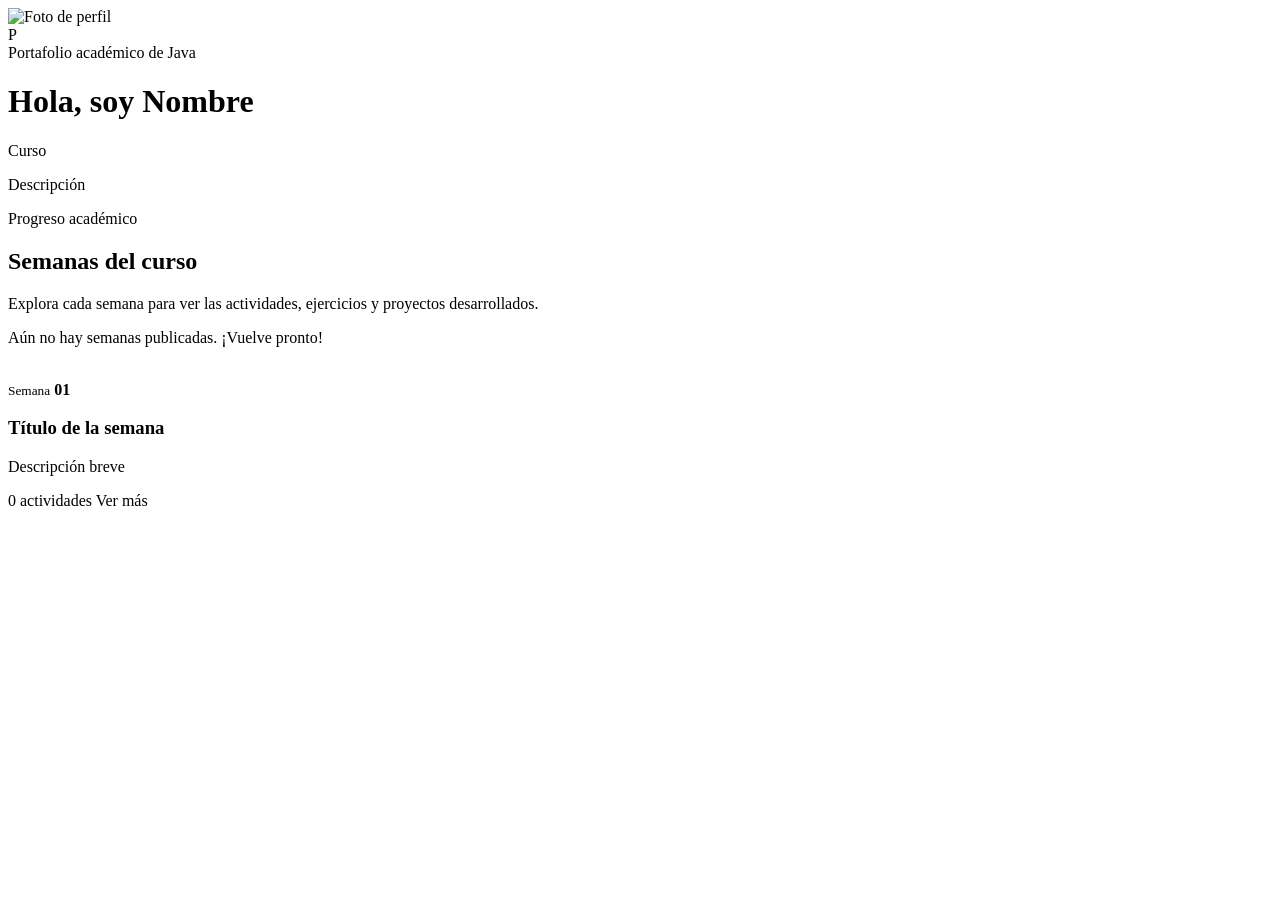
<file: src/main/resources/templates/public/index.html>
<!DOCTYPE html>
<html xmlns:th="http://www.thymeleaf.org" lang="es">
<head>
    <title th:text="(${perfil != null and perfil.nombres != null} ? ${perfil.nombres} + ' ' + (${perfil.apellidos} ?: '') : 'Mi Portafolio') + ' · Portafolio Académico de Java'">Portafolio Académico</title>
    <meta name="description" content="Portafolio académico de Java"/>
    <th:block th:replace="~{layout/public :: styles}"></th:block>
</head>
<body>

<nav th:replace="~{layout/public :: navbar}"></nav>

<!-- ===================== HERO ===================== -->
<header class="hero-publico" id="sobre-mi">
    <div class="contenedor hero-content">
        <div class="hero-avatar-wrap">
            <div class="hero-avatar-ring"></div>
            <img th:if="${perfil != null and perfil.fotoPerfil != null}" th:src="@{'/uploads/' + ${perfil.fotoPerfil}}" class="hero-avatar" alt="Foto de perfil"/>
            <div th:unless="${perfil != null and perfil.fotoPerfil != null}" class="hero-avatar">
                <span th:text="${perfil != null and perfil.nombres != null and !perfil.nombres.isEmpty() ? #strings.substring(perfil.nombres,0,1) : 'P'}">P</span>
            </div>
        </div>
        <div class="hero-text">
            <span class="eyebrow">Portafolio académico de Java</span>
            <h1>
                Hola, soy <span th:text="${perfil != null and perfil.nombres != null ? perfil.nombres : 'una futura ingeniera'}">Nombre</span>
            </h1>
            <p class="subtitulo" th:if="${perfil != null and perfil.curso != null and !perfil.curso.isEmpty()}" th:text="${perfil.curso}">Curso</p>
            <p class="institucion" th:if="${perfil != null and (perfil.carrera != null or perfil.instituto != null)}">
                <i class="fa-solid fa-graduation-cap"></i>
                <span th:text="(${perfil.carrera} ?: '') + (${perfil.instituto} != null ? ' · ' + ${perfil.instituto} : '')"></span>
            </p>
            <p class="descripcion" th:text="${perfil != null and perfil.descripcion != null ? perfil.descripcion : 'Bienvenida a mi espacio de aprendizaje, donde comparto el progreso semana a semana de mis actividades del curso de Java.'}">
                Descripción
            </p>
            <div class="social-row">
                <a th:if="${perfil != null and perfil.github != null and !perfil.github.isEmpty()}" th:href="${perfil.github}" target="_blank" class="social-icon"><i class="fa-brands fa-github"></i></a>
                <a th:if="${perfil != null and perfil.linkedin != null and !perfil.linkedin.isEmpty()}" th:href="${perfil.linkedin}" target="_blank" class="social-icon"><i class="fa-brands fa-linkedin-in"></i></a>
                <a th:if="${perfil != null and perfil.instagram != null and !perfil.instagram.isEmpty()}" th:href="${perfil.instagram}" target="_blank" class="social-icon"><i class="fa-brands fa-instagram"></i></a>
                <a th:if="${perfil != null and perfil.facebook != null and !perfil.facebook.isEmpty()}" th:href="${perfil.facebook}" target="_blank" class="social-icon"><i class="fa-brands fa-facebook-f"></i></a>
                <a th:if="${perfil != null and perfil.correo != null and !perfil.correo.isEmpty()}" th:href="'mailto:' + ${perfil.correo}" class="social-icon"><i class="fa-solid fa-envelope"></i></a>
            </div>
        </div>
    </div>
</header>

<!-- ===================== SEMANAS ===================== -->
<section class="section-publica" id="semanas">
    <div class="contenedor">
        <div class="section-header">
            <span class="eyebrow">Progreso académico</span>
            <h2>Semanas del curso</h2>
            <p>Explora cada semana para ver las actividades, ejercicios y proyectos desarrollados.</p>
        </div>

        <div th:if="${#lists.isEmpty(semanas)}" class="empty-state-publico">
            <i class="fa-solid fa-calendar-xmark"></i>
            <p>Aún no hay semanas publicadas. ¡Vuelve pronto!</p>
        </div>

        <div class="semanas-publico-grid" th:unless="${#lists.isEmpty(semanas)}">
            <a th:each="semana : ${semanas}" th:href="@{/semana/{id}(id=${semana.id})}" class="semana-publica-card">
                <div class="semana-publica-cover">
                    <img th:if="${semana.imagenPortada != null}" th:src="@{'/uploads/' + ${semana.imagenPortada}}" alt=""/>
                    <div class="numero-flotante">
                        <small>Semana</small>
                        <strong th:text="${#numbers.formatInteger(semana.numeroSemana, 2)}">01</strong>
                    </div>
                </div>
                <div class="semana-publica-body">
                    <h3 th:text="${semana.titulo}">Título de la semana</h3>
                    <p th:text="${#strings.abbreviate(semana.descripcion ?: '', 100)}">Descripción breve</p>
                    <div class="semana-publica-footer">
                        <span class="contador-actividades"><i class="fa-solid fa-list-check"></i> <span th:text="${semana.actividadesPublicadas}">0</span> actividades</span>
                        <span class="link-ver-mas">Ver más <i class="fa-solid fa-arrow-right"></i></span>
                    </div>
                </div>
            </a>
        </div>
    </div>
</section>

<footer th:replace="~{layout/public :: footer}"></footer>
<th:block th:replace="~{layout/public :: scripts}"></th:block>
</body>
</html>
</file>
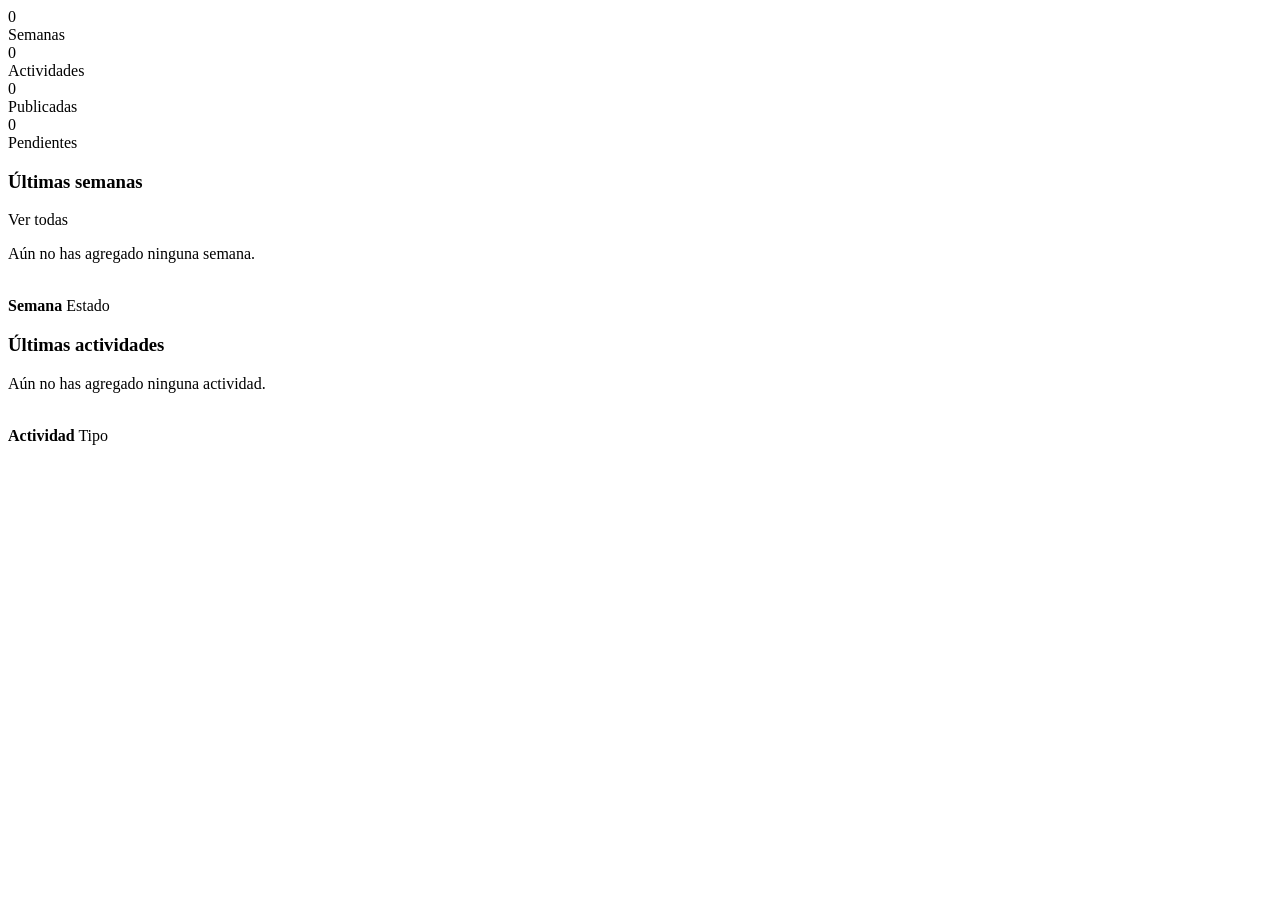
<file: src/main/resources/templates/admin/dashboard.html>
<!DOCTYPE html>
<html xmlns:th="http://www.thymeleaf.org" xmlns:sec="http://www.thymeleaf.org/extras/spring-security" lang="es">
<head>
    <title>Dashboard · Portafolio Académico</title>
    <th:block th:replace="~{layout/admin :: styles}"></th:block>
</head>
<body>
<div class="app-layout">

    <div th:replace="~{layout/admin :: sidebar(activePage='dashboard')}"></div>

    <main class="main-content">
        <div th:replace="~{layout/admin :: topbar(titulo='Panel de control', subtitulo='Resumen general de tu portafolio académico')}"></div>

        <div class="stats-grid">
            <div class="stat-card c1">
                <div class="stat-icon"><i class="fa-solid fa-calendar-week"></i></div>
                <div class="stat-value" th:text="${totalSemanas}">0</div>
                <div class="stat-label">Semanas</div>
            </div>
            <div class="stat-card c2">
                <div class="stat-icon"><i class="fa-solid fa-list-check"></i></div>
                <div class="stat-value" th:text="${totalActividades}">0</div>
                <div class="stat-label">Actividades</div>
            </div>
            <div class="stat-card c3">
                <div class="stat-icon"><i class="fa-solid fa-circle-check"></i></div>
                <div class="stat-value" th:text="${actividadesPublicadas}">0</div>
                <div class="stat-label">Publicadas</div>
            </div>
            <div class="stat-card c4">
                <div class="stat-icon"><i class="fa-solid fa-hourglass-half"></i></div>
                <div class="stat-value" th:text="${actividadesPendientes}">0</div>
                <div class="stat-label">Pendientes</div>
            </div>
        </div>

        <div class="dashboard-grid-2">
            <div class="panel">
                <div class="panel-header">
                    <h3><i class="fa-solid fa-calendar-days"></i> Últimas semanas</h3>
                    <a th:href="@{/admin/semanas}" class="btn-elegante btn-secundario">Ver todas</a>
                </div>
                <div th:if="${#lists.isEmpty(ultimasSemanas)}" class="empty-state">
                    <i class="fa-solid fa-calendar-xmark"></i>
                    <p>Aún no has agregado ninguna semana.</p>
                </div>
                <div th:each="semana : ${ultimasSemanas}" class="mini-list-item">
                    <div class="mini-thumb">
                        <img th:if="${semana.imagenPortada != null}" th:src="@{'/uploads/' + ${semana.imagenPortada}}" alt=""/>
                        <i th:unless="${semana.imagenPortada != null}" class="fa-solid fa-book"></i>
                    </div>
                    <div class="mini-info">
                        <strong th:text="'Semana ' + ${semana.numeroSemana} + ' · ' + ${semana.titulo}">Semana</strong>
                        <span th:text="${semana.estado.etiqueta}">Estado</span>
                    </div>
                </div>
            </div>

            <div class="panel">
                <div class="panel-header">
                    <h3><i class="fa-solid fa-list-check"></i> Últimas actividades</h3>
                </div>
                <div th:if="${#lists.isEmpty(ultimasActividades)}" class="empty-state">
                    <i class="fa-solid fa-inbox"></i>
                    <p>Aún no has agregado ninguna actividad.</p>
                </div>
                <div th:each="actividad : ${ultimasActividades}" class="mini-list-item">
                    <div class="mini-thumb">
                        <img th:if="${actividad.imagen != null}" th:src="@{'/uploads/' + ${actividad.imagen}}" alt=""/>
                        <i th:unless="${actividad.imagen != null}" class="fa-solid fa-code"></i>
                    </div>
                    <div class="mini-info">
                        <strong th:text="${actividad.titulo}">Actividad</strong>
                        <span th:text="${actividad.tipoActividad.etiqueta} + ' · ' + ${actividad.estado.etiqueta}">Tipo</span>
                    </div>
                </div>
            </div>
        </div>
    </main>
</div>

<th:block th:replace="~{layout/admin :: scripts}"></th:block>
</body>
</html>
</file>
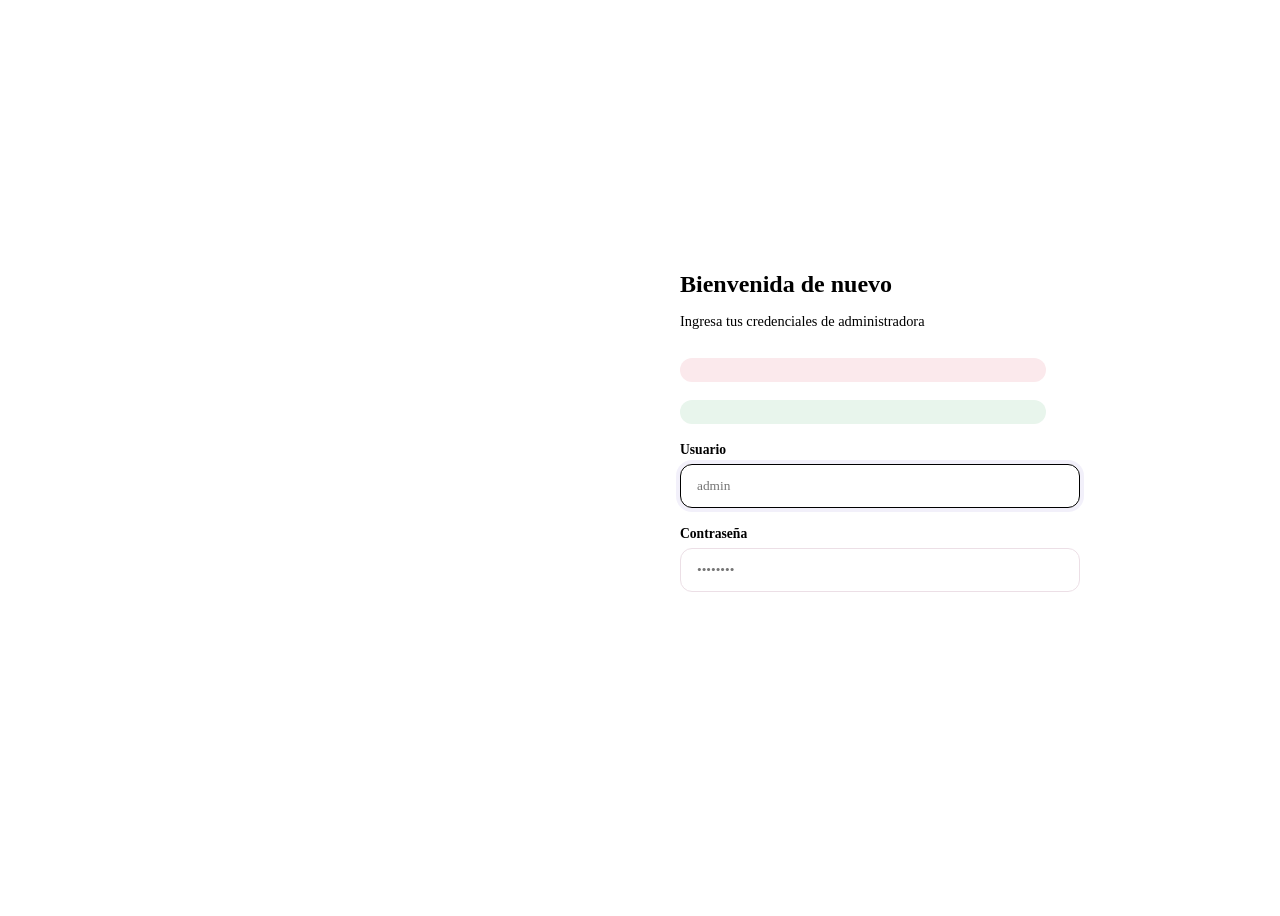
<file: src/main/resources/templates/auth/login.html>
<!DOCTYPE html>
<html xmlns:th="http://www.thymeleaf.org" lang="es">
<head>
    <title>Iniciar sesión · Portafolio Académico</title>
    <meta charset="UTF-8"/>
    <meta name="viewport" content="width=device-width, initial-scale=1.0"/>
    <link rel="stylesheet" href="https://cdnjs.cloudflare.com/ajax/libs/font-awesome/6.5.2/css/all.min.css"/>
    <link rel="stylesheet" th:href="@{/css/variables.css}"/>
    <link rel="stylesheet" th:href="@{/css/public.css}"/>
    <style>
        body { min-height: 100vh; display: flex; align-items: center; justify-content: center; background: var(--gradiente-suave); }
        .login-wrap { display: flex; width: 900px; max-width: 94vw; border-radius: 28px; overflow: hidden; box-shadow: var(--sombra-fuerte); }
        .login-side { flex: 1; background: var(--gradiente-principal); color: white; padding: 50px 40px; display: flex; flex-direction: column; justify-content: center; position: relative; }
        .login-side h1 { color: white; font-size: 1.9rem; }
        .login-side p { opacity: .9; line-height: 1.6; }
        .login-side .deco { position: absolute; width: 180px; height: 180px; border-radius: 50%; border: 2px dashed rgba(255,255,255,0.4); bottom: -60px; right: -60px; }
        .login-form-side { flex: 1; background: white; padding: 55px 44px; }
        .login-form-side h2 { margin-bottom: 6px; }
        .login-form-side p.subt { color: var(--gris-suave); margin-bottom: 28px; font-size: .9rem; }
        .campo { margin-bottom: 18px; }
        .campo label { display: block; font-size: .85rem; font-weight: 600; margin-bottom: 6px; color: var(--oscuro-2); }
        .campo input { width: 100%; padding: 13px 16px; border-radius: 12px; border: 1.5px solid #ecdfe6; background: var(--blanco-hueso); font-family: var(--fuente-texto); }
        .campo input:focus { outline: none; border-color: var(--lavanda); box-shadow: 0 0 0 4px rgba(184,169,224,.18); }
        .btn-login { width: 100%; padding: 14px; border: none; border-radius: 40px; background: var(--gradiente-principal); color: white; font-weight: 700; font-size: .95rem; cursor: pointer; margin-top: 10px; transition: transform .2s; }
        .btn-login:hover { transform: translateY(-2px); }
        .msg-alert { padding: 12px 16px; border-radius: 12px; font-size: .85rem; margin-bottom: 18px; }
        .msg-error { background: #fbe9ec; color: #a4415a; }
        .msg-info { background: #e8f5ec; color: #3d7d55; }
        @media (max-width: 760px) { .login-side { display: none; } .login-wrap { width: 420px; } }
    </style>
</head>
<body>

<div class="login-wrap">
    <div class="login-side">
        <i class="fa-solid fa-graduation-cap" style="font-size:2.2rem; margin-bottom:18px;"></i>
        <h1>Portafolio Académico<br/>de Java</h1>
        <p>Ingresa a tu panel para gestionar semanas, actividades y tu perfil profesional.</p>
        <div class="deco"></div>
    </div>
    <div class="login-form-side">
        <h2 class="font-titulo">Bienvenida de nuevo</h2>
        <p class="subt">Ingresa tus credenciales de administradora</p>

        <div class="msg-alert msg-error" th:if="${error}" th:text="${error}"></div>
        <div class="msg-alert msg-info" th:if="${mensaje}" th:text="${mensaje}"></div>

        <form th:action="@{/admin/login}" method="post">
            <div class="campo">
                <label>Usuario</label>
                <input type="text" name="username" placeholder="admin" required autofocus/>
            </div>
            <div class="campo">
                <label>Contraseña</label>
                <input type="password" name="password" placeholder="••••••••" required/>
            </div>
            <button type="submit" class="btn-login"><i class="fa-solid fa-right-to-bracket"></i> Ingresar</button>
        </form>
    </div>
</div>

</body>
</html>
</file>
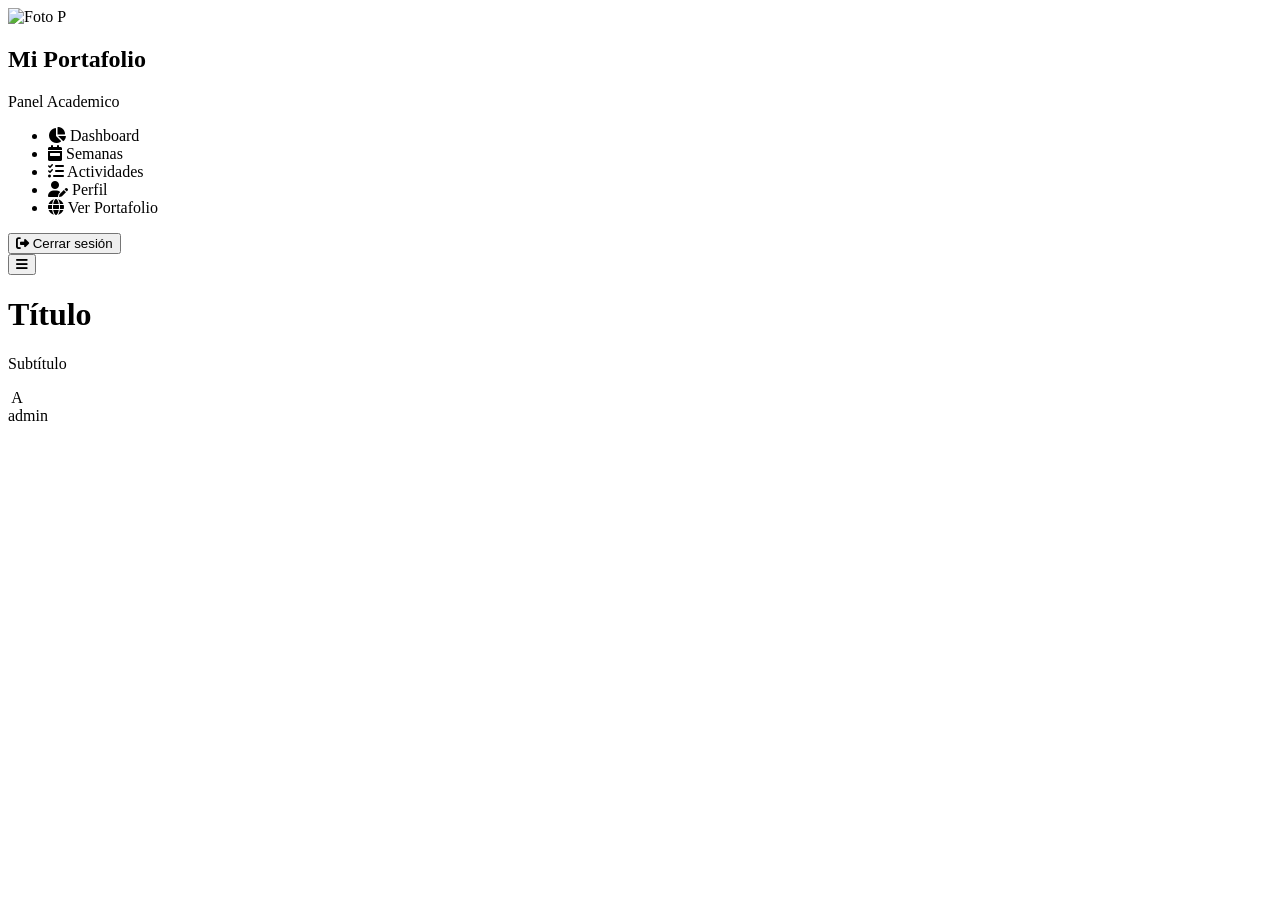
<file: src/main/resources/templates/layout/admin.html>
<!DOCTYPE html>
<html xmlns:th="http://www.thymeleaf.org" xmlns:sec="http://www.thymeleaf.org/extras/spring-security">
<head>
    <!--/* Fragmento: hojas de estilo comunes del dashboard */-->
    <th:block th:fragment="styles">
        <meta charset="UTF-8"/>
        <meta name="viewport" content="width=device-width, initial-scale=1.0"/>
        <link rel="preconnect" href="https://fonts.googleapis.com"/>
        <link rel="stylesheet" href="https://cdnjs.cloudflare.com/ajax/libs/font-awesome/6.5.2/css/all.min.css"/>
        <link rel="stylesheet" th:href="@{/css/variables.css}"/>
        <link rel="stylesheet" th:href="@{/css/admin.css}"/>
    </th:block>
</head>
<body>

<!--/* Fragmento: barra lateral de navegacion del dashboard */-->
<div th:fragment="sidebar(activePage)">
    <div class="sidebar-overlay" id="sidebarOverlay"></div>
    <aside class="sidebar" id="sidebar">
        <div class="sidebar-brand">
            <div class="avatar-mini">
                <img th:if="${perfilSidebar != null and perfilSidebar.fotoPerfil != null}"
                     th:src="@{'/uploads/' + ${perfilSidebar.fotoPerfil}}" alt="Foto"/>
                <span th:unless="${perfilSidebar != null and perfilSidebar.fotoPerfil != null}">P</span>
            </div>
            <div>
                <h2>Mi Portafolio</h2>
                <span>Panel Academico</span>
            </div>
        </div>

        <ul class="sidebar-nav">
            <li><a th:href="@{/admin/dashboard}" th:classappend="${activePage == 'dashboard'} ? 'active'"><i class="fa-solid fa-chart-pie"></i> Dashboard</a></li>
            <li><a th:href="@{/admin/semanas}" th:classappend="${activePage == 'semanas'} ? 'active'"><i class="fa-solid fa-calendar-week"></i> Semanas</a></li>
            <li><a th:href="@{/admin/semanas}" th:classappend="${activePage == 'actividades'} ? 'active'"><i class="fa-solid fa-list-check"></i> Actividades</a></li>
            <li><a th:href="@{/admin/perfil}" th:classappend="${activePage == 'perfil'} ? 'active'"><i class="fa-solid fa-user-pen"></i> Perfil</a></li>
            <li><a th:href="@{/}" target="_blank"><i class="fa-solid fa-globe"></i> Ver Portafolio</a></li>
            <div class="nav-divider"></div>
        </ul>

        <div class="sidebar-footer-logout">
            <form th:action="@{/admin/logout}" method="post">
                <button type="submit"><i class="fa-solid fa-right-from-bracket"></i> Cerrar sesión</button>
            </form>
        </div>
    </aside>
</div>

<!--/* Fragmento: barra superior con titulo de pagina y usuario */-->
<div th:fragment="topbar(titulo, subtitulo)" class="topbar">
    <button class="hamburger-btn" id="hamburgerBtn"><i class="fa-solid fa-bars"></i></button>
    <div class="titulo-pagina">
        <h1 th:text="${titulo}">Título</h1>
        <p th:text="${subtitulo}">Subtítulo</p>
    </div>
    <div class="topbar-user">
        <div class="avatar-mini-2">
            <img th:if="${perfilSidebar != null and perfilSidebar.fotoPerfil != null}" th:src="@{'/uploads/' + ${perfilSidebar.fotoPerfil}}" alt=""/>
            <span th:unless="${perfilSidebar != null and perfilSidebar.fotoPerfil != null}">A</span>
        </div>
        <span sec:authentication="name">admin</span>
    </div>
</div>

<!--/* Fragmento: scripts comunes */-->
<th:block th:fragment="scripts">
    <script th:src="@{/js/admin.js}"></script>
</th:block>

</body>
</html>
</file>
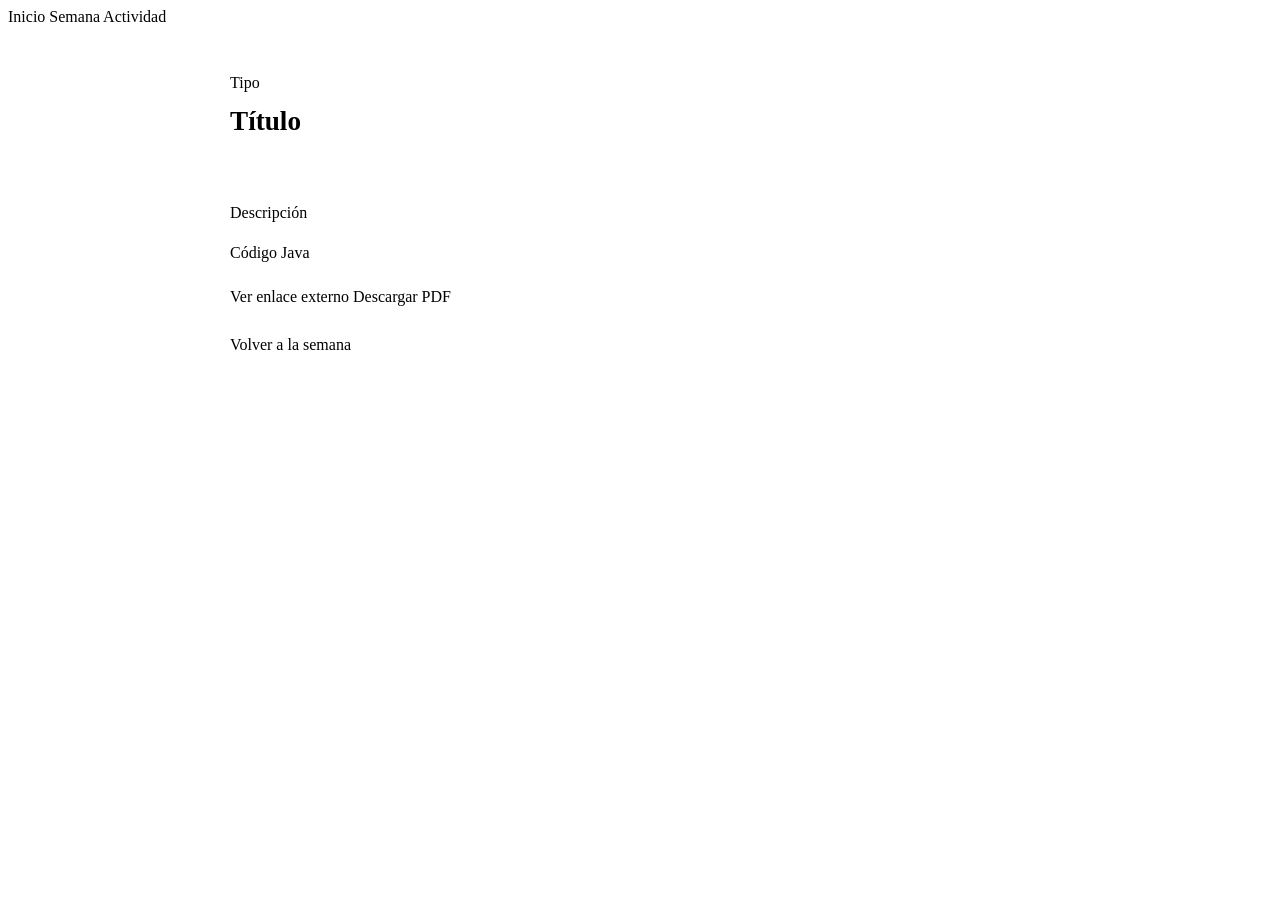
<file: src/main/resources/templates/public/actividad.html>
<!DOCTYPE html>
<html xmlns:th="http://www.thymeleaf.org" lang="es">
<head>
    <title th:text="${actividad.titulo} + ' · Portafolio Académico'">Actividad</title>
    <th:block th:replace="~{layout/public :: styles}"></th:block>
</head>
<body>

<nav th:replace="~{layout/public :: navbar}"></nav>

<div class="contenedor">
    <div class="breadcrumb-publico">
        <a th:href="@{/}">Inicio</a> <i class="fa-solid fa-chevron-right" style="font-size:.65rem;"></i>
        <a th:href="@{/semana/{id}(id=${actividad.semana.id})}" th:text="'Semana ' + ${actividad.semana.numeroSemana}">Semana</a>
        <i class="fa-solid fa-chevron-right" style="font-size:.65rem;"></i>
        <span th:text="${actividad.titulo}">Actividad</span>
    </div>
</div>

<section class="section-publica" style="padding-top:10px;">
    <div class="contenedor">
        <div class="glass-card" style="padding:38px; max-width:820px; margin:0 auto;">
            <span class="tipo-pill-publico" th:text="${actividad.tipoActividad.etiqueta}">Tipo</span>
            <h1 style="font-size:1.7rem; margin:14px 0 6px;" th:text="${actividad.titulo}">Título</h1>
            <p style="color:var(--gris-suave); font-size:.85rem; margin-bottom:20px;" th:if="${actividad.fecha != null}">
                <i class="fa-regular fa-calendar"></i> <span th:text="${actividad.fecha}"></span>
            </p>

            <img th:if="${actividad.imagen != null}" th:src="@{'/uploads/' + ${actividad.imagen}}"
                 style="width:100%; max-height:340px; object-fit:cover; border-radius:18px; margin-bottom:22px; box-shadow:var(--sombra-media);" alt=""/>

            <p style="line-height:1.8; color:var(--gris-texto);" th:text="${actividad.descripcion}">Descripción</p>

            <div th:if="${actividad.codigoJava != null and !actividad.codigoJava.isEmpty()}" class="codigo-java-publico">
                <span class="etiqueta"><i class="fa-brands fa-java"></i> Código Java</span>
                <code th:text="${actividad.codigoJava}"></code>
            </div>

            <div class="actividad-publica-links" style="margin-top:26px;">
                <a th:if="${actividad.enlaceExterno != null and !actividad.enlaceExterno.isEmpty()}" th:href="${actividad.enlaceExterno}" target="_blank" class="chip-link">
                    <i class="fa-solid fa-up-right-from-square"></i> Ver enlace externo
                </a>
                <a th:if="${actividad.archivoPdf != null}" th:href="@{'/uploads/' + ${actividad.archivoPdf}}" target="_blank" class="chip-link">
                    <i class="fa-solid fa-file-pdf"></i> Descargar PDF
                </a>
            </div>

            <div style="margin-top:30px;">
                <a th:href="@{/semana/{id}(id=${actividad.semana.id})}" class="chip-link"><i class="fa-solid fa-arrow-left"></i> Volver a la semana</a>
            </div>
        </div>
    </div>
</section>

<footer th:replace="~{layout/public :: footer}"></footer>
<th:block th:replace="~{layout/public :: scripts}"></th:block>
</body>
</html>
</file>
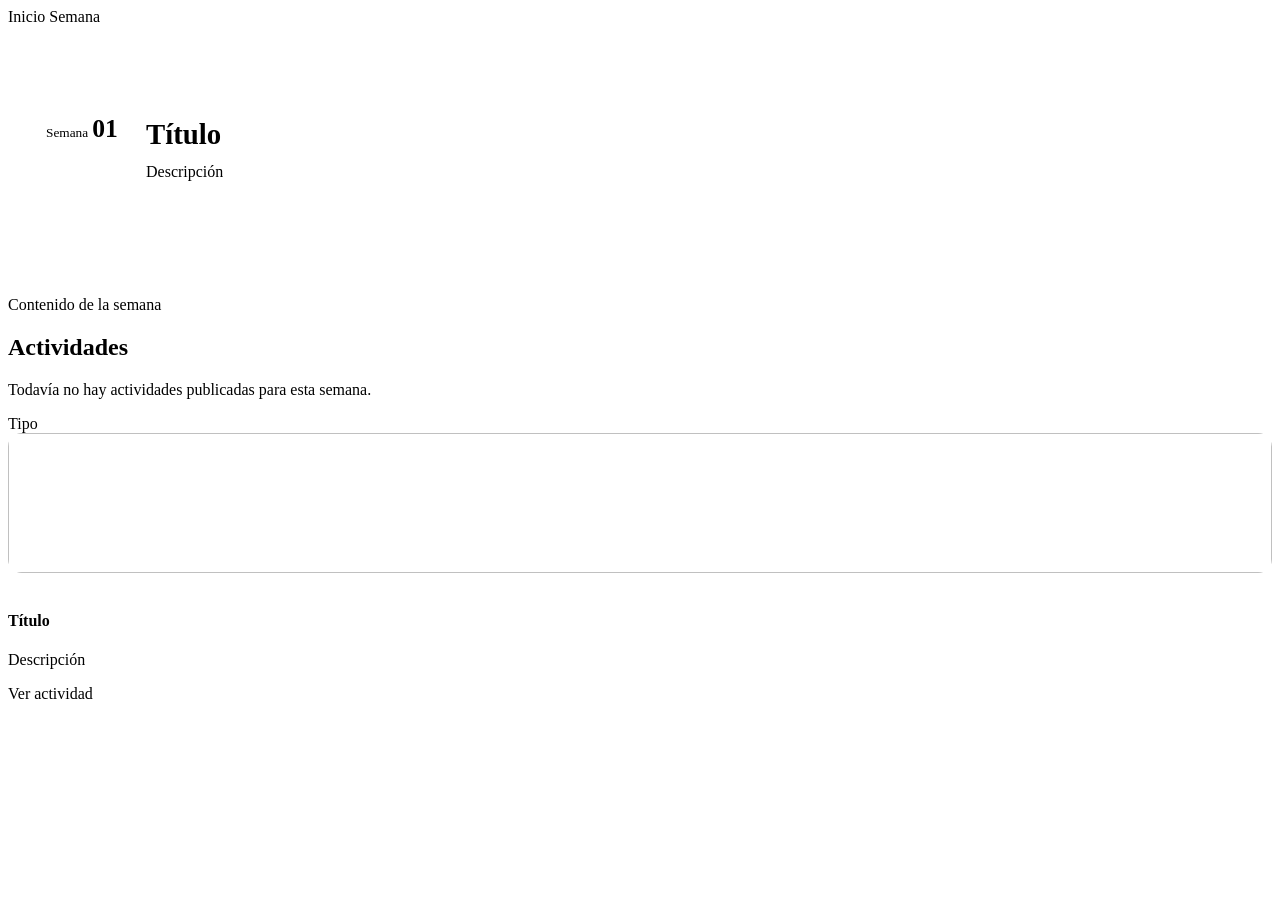
<file: src/main/resources/templates/public/semana.html>
<!DOCTYPE html>
<html xmlns:th="http://www.thymeleaf.org" lang="es">
<head>
    <title th:text="'Semana ' + ${semana.numeroSemana} + ' — ' + ${semana.titulo} + ' · Portafolio Académico'">Semana</title>
    <th:block th:replace="~{layout/public :: styles}"></th:block>
</head>
<body>

<nav th:replace="~{layout/public :: navbar}"></nav>

<div class="contenedor">
    <div class="breadcrumb-publico">
        <a th:href="@{/}">Inicio</a> <i class="fa-solid fa-chevron-right" style="font-size:.65rem;"></i>
        <span th:text="'Semana ' + ${semana.numeroSemana}">Semana</span>
    </div>
</div>

<header class="hero-publico" style="padding:50px 0 70px;">
    <div class="contenedor">
        <div class="glass-card" style="padding:38px; display:flex; gap:26px; align-items:center; flex-wrap:wrap;">
            <div class="numero-flotante" style="position:static; width:74px; height:74px;">
                <small>Semana</small>
                <strong style="font-size:1.6rem;" th:text="${#numbers.formatInteger(semana.numeroSemana, 2)}">01</strong>
            </div>
            <div style="flex:1; min-width:240px;">
                <h1 style="font-size:1.8rem; margin:0 0 8px;" th:text="${semana.titulo}">Título</h1>
                <p style="color:var(--gris-texto); margin:0; line-height:1.6;" th:text="${semana.descripcion}">Descripción</p>
            </div>
        </div>
    </div>
</header>

<section class="section-publica" style="padding-top:0;">
    <div class="contenedor">
        <div class="section-header">
            <span class="eyebrow">Contenido de la semana</span>
            <h2>Actividades</h2>
        </div>

        <div th:if="${#lists.isEmpty(actividades)}" class="empty-state-publico">
            <i class="fa-solid fa-inbox"></i>
            <p>Todavía no hay actividades publicadas para esta semana.</p>
        </div>

        <div class="actividades-publico-grid" th:unless="${#lists.isEmpty(actividades)}">
            <a th:each="actividad : ${actividades}" th:href="@{/actividad/{id}(id=${actividad.id})}" class="actividad-publica-card" style="display:block;">
                <span class="tipo-pill-publico" th:text="${actividad.tipoActividad.etiqueta}">Tipo</span>
                <img th:if="${actividad.imagen != null}" th:src="@{'/uploads/' + ${actividad.imagen}}"
                     style="width:100%; height:140px; object-fit:cover; border-radius:14px; margin-bottom:14px;" alt=""/>
                <h4 th:text="${actividad.titulo}">Título</h4>
                <p th:text="${#strings.abbreviate(actividad.descripcion ?: '', 90)}">Descripción</p>
                <span class="link-ver-mas">Ver actividad <i class="fa-solid fa-arrow-right"></i></span>
            </a>
        </div>
    </div>
</section>

<footer th:replace="~{layout/public :: footer}"></footer>
<th:block th:replace="~{layout/public :: scripts}"></th:block>
</body>
</html>
</file>
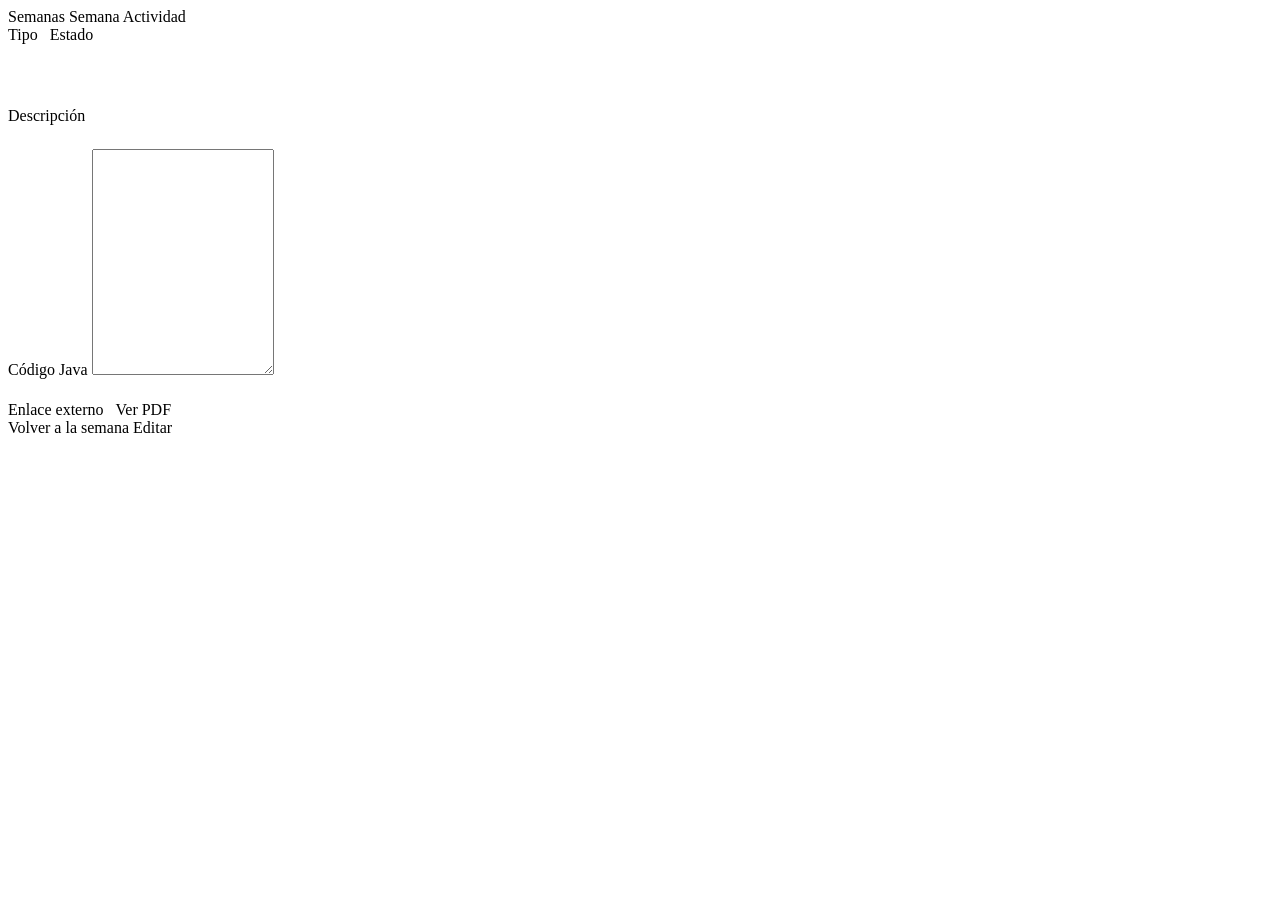
<file: src/main/resources/templates/admin/actividades/detail.html>
<!DOCTYPE html>
<html xmlns:th="http://www.thymeleaf.org" lang="es">
<head>
    <title th:text="${actividad.titulo} + ' · Portafolio Académico'">Actividad</title>
    <th:block th:replace="~{layout/admin :: styles}"></th:block>
</head>
<body>
<div class="app-layout">

    <div th:replace="~{layout/admin :: sidebar(activePage='semanas')}"></div>

    <main class="main-content">
        <div th:replace="~{layout/admin :: topbar(titulo=${actividad.titulo}, subtitulo='Semana ' + ${actividad.semana.numeroSemana} + ' — ' + ${actividad.semana.titulo})}"></div>

        <div class="breadcrumb-elegante">
            <a th:href="@{/admin/semanas}">Semanas</a> <i class="fa-solid fa-chevron-right" style="font-size:.7rem;"></i>
            <a th:href="@{/admin/semanas/{id}(id=${actividad.semana.id})}" th:text="'Semana ' + ${actividad.semana.numeroSemana}">Semana</a>
            <i class="fa-solid fa-chevron-right" style="font-size:.7rem;"></i>
            <span th:text="${actividad.titulo}">Actividad</span>
        </div>

        <div class="panel" style="max-width:820px;">
            <div style="display:flex; align-items:center; gap:12px; flex-wrap:wrap; margin-bottom:18px;">
                <span class="tipo-pill" th:text="${actividad.tipoActividad.etiqueta}">Tipo</span>
                <span class="badge-estado" th:classappend="${actividad.estado.name() == 'PUBLICADO'} ? 'badge-publicado' : 'badge-pendiente'" th:text="${actividad.estado.etiqueta}">Estado</span>
                <span style="font-size:.82rem; color:var(--gris-suave);" th:if="${actividad.fecha != null}">
                    <i class="fa-regular fa-calendar"></i> <span th:text="${actividad.fecha}"></span>
                </span>
            </div>

            <img th:if="${actividad.imagen != null}" th:src="@{'/uploads/' + ${actividad.imagen}}"
                 style="width:100%; max-height:280px; object-fit:cover; border-radius:16px; margin-bottom:20px; box-shadow:var(--sombra-suave);" alt=""/>

            <p style="line-height:1.7;" th:text="${actividad.descripcion}">Descripción</p>

            <div th:if="${actividad.codigoJava != null and !actividad.codigoJava.isEmpty()}" class="codigo-java-box" style="margin-top:20px;">
                <label>Código Java</label>
                <textarea readonly th:text="${actividad.codigoJava}" style="min-height:220px;"></textarea>
            </div>

            <div style="display:flex; gap:12px; margin-top:22px; flex-wrap:wrap;">
                <a th:if="${actividad.enlaceExterno != null and !actividad.enlaceExterno.isEmpty()}" th:href="${actividad.enlaceExterno}" target="_blank" class="btn-elegante btn-secundario">
                    <i class="fa-solid fa-up-right-from-square"></i> Enlace externo
                </a>
                <a th:if="${actividad.archivoPdf != null}" th:href="@{'/uploads/' + ${actividad.archivoPdf}}" target="_blank" class="btn-elegante btn-secundario">
                    <i class="fa-solid fa-file-pdf"></i> Ver PDF
                </a>
            </div>

            <div class="form-actions">
                <a th:href="@{/admin/semanas/{id}(id=${actividad.semana.id})}" class="btn-elegante btn-secundario">Volver a la semana</a>
                <a th:href="@{/admin/actividades/{id}/editar(id=${actividad.id})}" class="btn-elegante btn-primario"><i class="fa-solid fa-pen"></i> Editar</a>
            </div>
        </div>
    </main>
</div>

<th:block th:replace="~{layout/admin :: scripts}"></th:block>
</body>
</html>
</file>
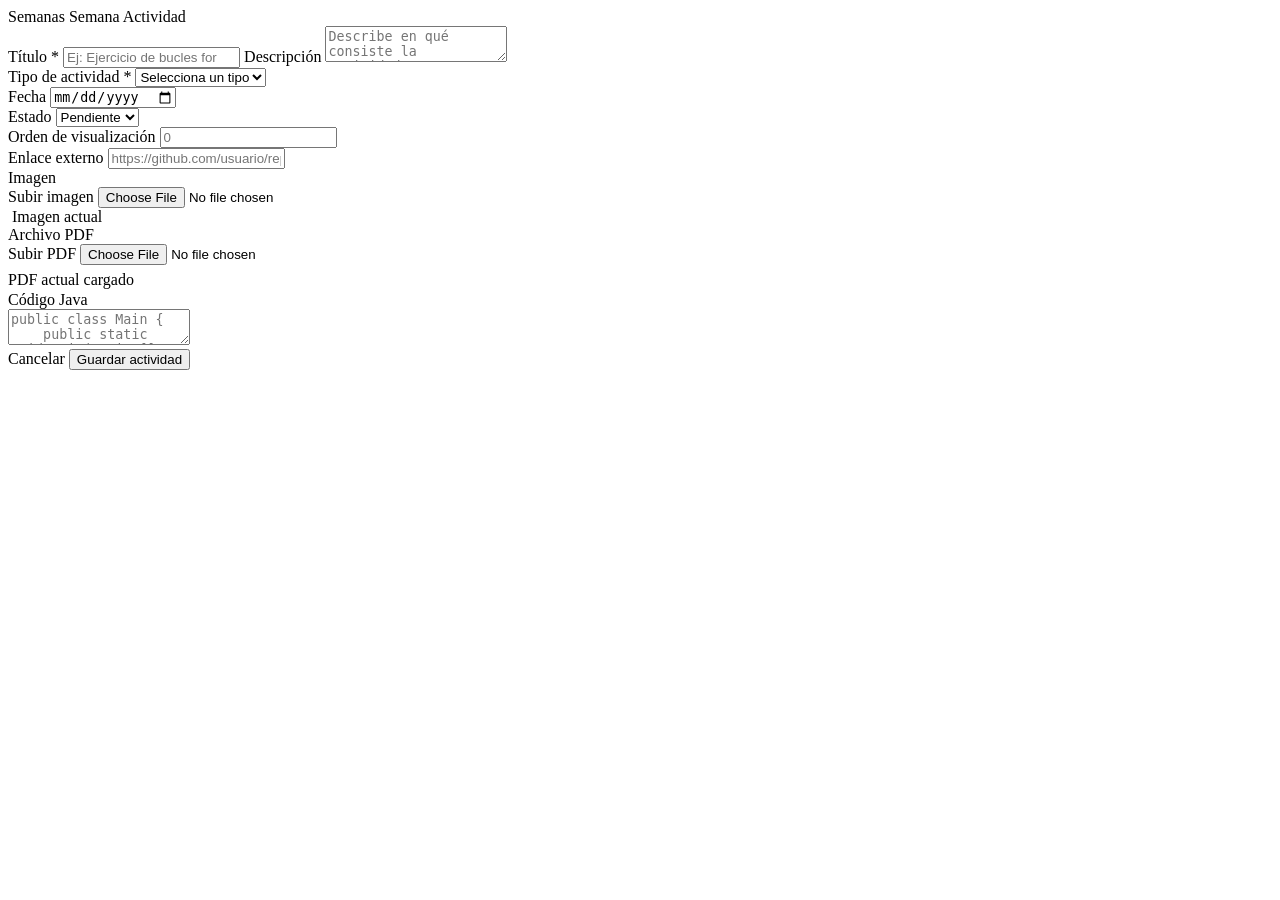
<file: src/main/resources/templates/admin/actividades/form.html>
<!DOCTYPE html>
<html xmlns:th="http://www.thymeleaf.org" lang="es">
<head>
    <title th:text="${actividad.id == null ? 'Nueva actividad' : 'Editar actividad'} + ' · Portafolio Académico'">Actividad</title>
    <th:block th:replace="~{layout/admin :: styles}"></th:block>
</head>
<body>
<div class="app-layout">

    <div th:replace="~{layout/admin :: sidebar(activePage='semanas')}"></div>

    <main class="main-content">
        <div th:replace="~{layout/admin :: topbar(titulo=${actividad.id == null ? 'Nueva actividad' : 'Editar actividad'}, subtitulo='Semana ' + ${actividad.semana.numeroSemana} + ' — ' + ${actividad.semana.titulo})}"></div>

        <div class="breadcrumb-elegante">
            <a th:href="@{/admin/semanas}">Semanas</a> <i class="fa-solid fa-chevron-right" style="font-size:.7rem;"></i>
            <a th:href="@{/admin/semanas/{id}(id=${actividad.semana.id})}" th:text="'Semana ' + ${actividad.semana.numeroSemana}">Semana</a>
            <i class="fa-solid fa-chevron-right" style="font-size:.7rem;"></i>
            <span th:text="${actividad.id == null ? 'Nueva actividad' : 'Editar actividad'}">Actividad</span>
        </div>

        <div class="panel" style="max-width:820px;">
            <form th:action="@{/admin/actividades/guardar}" th:object="${actividad}" method="post" enctype="multipart/form-data" class="form-elegante">
                <input type="hidden" th:field="*{id}"/>
                <input type="hidden" name="semana" th:value="${actividad.semana.id}"/>

                <label>Título *</label>
                <input type="text" th:field="*{titulo}" required placeholder="Ej: Ejercicio de bucles for"/>

                <label>Descripción</label>
                <textarea th:field="*{descripcion}" placeholder="Describe en qué consiste la actividad..."></textarea>

                <div class="form-row">
                    <div>
                        <label>Tipo de actividad *</label>
                        <select th:field="*{tipoActividad}" required>
                            <option value="">Selecciona un tipo</option>
                            <option th:each="tipo : ${tipos}" th:value="${tipo}" th:text="${tipo.etiqueta}">Tipo</option>
                        </select>
                    </div>
                    <div>
                        <label>Fecha</label>
                        <input type="date" th:field="*{fecha}"/>
                    </div>
                </div>

                <div class="form-row">
                    <div>
                        <label>Estado</label>
                        <select th:field="*{estado}">
                            <option value="PENDIENTE">Pendiente</option>
                            <option value="PUBLICADO">Publicado</option>
                        </select>
                    </div>
                    <div>
                        <label>Orden de visualización</label>
                        <input type="number" th:field="*{ordenVisualizacion}" min="0" placeholder="0"/>
                    </div>
                </div>

                <label>Enlace externo</label>
                <input type="url" th:field="*{enlaceExterno}" placeholder="https://github.com/usuario/repositorio"/>

                <div class="form-row">
                    <div>
                        <label>Imagen</label>
                        <div class="form-file-drop" onclick="document.getElementById('archivoImagen').click();">
                            <i class="fa-solid fa-image"></i>
                            <span class="drop-label">Subir imagen</span>
                            <input type="file" id="archivoImagen" name="archivoImagen" accept="image/*"/>
                        </div>
                        <div class="current-image-preview" th:if="${actividad.imagen != null}">
                            <img th:src="@{'/uploads/' + ${actividad.imagen}}" alt=""/>
                            <span>Imagen actual</span>
                        </div>
                    </div>
                    <div>
                        <label>Archivo PDF</label>
                        <div class="form-file-drop" onclick="document.getElementById('archivoPdfUpload').click();">
                            <i class="fa-solid fa-file-pdf"></i>
                            <span class="drop-label">Subir PDF</span>
                            <input type="file" id="archivoPdfUpload" name="archivoPdfUpload" accept="application/pdf"/>
                        </div>
                        <div class="current-image-preview" th:if="${actividad.archivoPdf != null}">
                            <i class="fa-solid fa-file-pdf" style="color:var(--peligro); font-size:1.4rem;"></i>
                            <span>PDF actual cargado</span>
                        </div>
                    </div>
                </div>

                <label>Código Java</label>
                <div class="codigo-java-box">
                    <textarea th:field="*{codigoJava}" placeholder="public class Main {&#10;    public static void main(String[] args) {&#10;        // tu código aquí&#10;    }&#10;}"></textarea>
                </div>

                <div class="form-actions">
                    <a th:href="@{/admin/semanas/{id}(id=${actividad.semana.id})}" class="btn-elegante btn-secundario">Cancelar</a>
                    <button type="submit" class="btn-elegante btn-primario"><i class="fa-solid fa-floppy-disk"></i> Guardar actividad</button>
                </div>
            </form>
        </div>
    </main>
</div>

<th:block th:replace="~{layout/admin :: scripts}"></th:block>
</body>
</html>
</file>
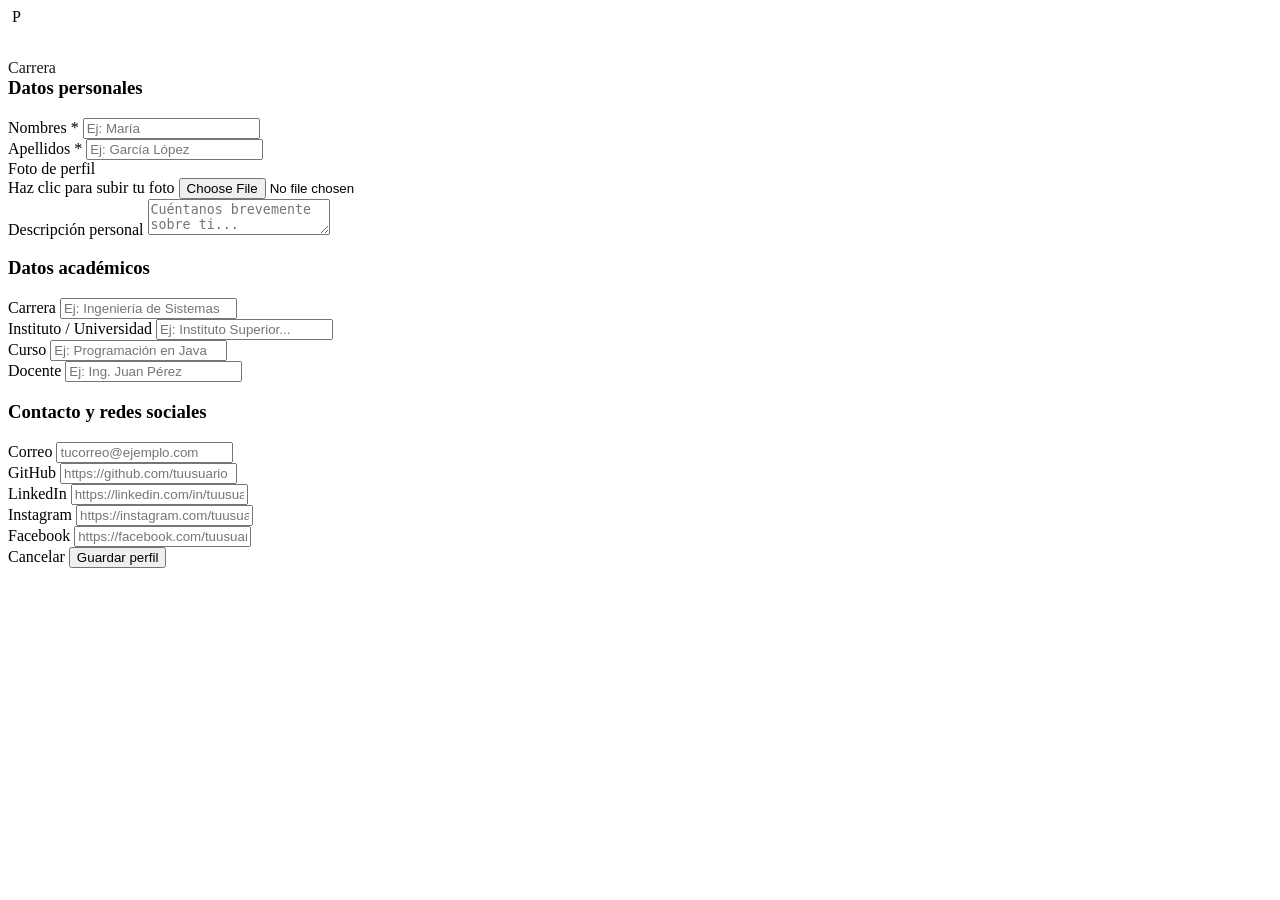
<file: src/main/resources/templates/admin/perfil/form.html>
<!DOCTYPE html>
<html xmlns:th="http://www.thymeleaf.org" lang="es">
<head>
    <title>Mi Perfil · Portafolio Académico</title>
    <th:block th:replace="~{layout/admin :: styles}"></th:block>
</head>
<body>
<div class="app-layout">

    <div th:replace="~{layout/admin :: sidebar(activePage='perfil')}"></div>

    <main class="main-content">
        <div th:replace="~{layout/admin :: topbar(titulo='Mi perfil', subtitulo='Estos datos se mostrarán en tu portafolio público')}"></div>

        <div class="alert-custom alert-exito" th:if="${exito}" th:text="${exito}"></div>

        <div class="perfil-header-card">
            <div class="perfil-avatar-grande">
                <img th:if="${perfil.fotoPerfil != null}" th:src="@{'/uploads/' + ${perfil.fotoPerfil}}" alt=""/>
                <span th:unless="${perfil.fotoPerfil != null}" th:text="${perfil.nombres != null and !perfil.nombres.isEmpty() ? #strings.substring(perfil.nombres,0,1) : 'P'}">P</span>
            </div>
            <div>
                <h2 style="color:white; margin:0 0 6px;" th:text="(${perfil.nombres} ?: 'Mi') + ' ' + (${perfil.apellidos} ?: 'Nombre')">Nombre</h2>
                <p style="opacity:.9; margin:0;" th:text="(${perfil.carrera} ?: 'Tu carrera') + ' · ' + (${perfil.instituto} ?: 'Tu instituto')">Carrera</p>
            </div>
        </div>

        <div class="panel" style="max-width:820px;">
            <form th:action="@{/admin/perfil/guardar}" th:object="${perfil}" method="post" enctype="multipart/form-data" class="form-elegante">
                <input type="hidden" th:field="*{id}"/>

                <h3 style="margin-top:0;">Datos personales</h3>
                <div class="form-row">
                    <div>
                        <label>Nombres *</label>
                        <input type="text" th:field="*{nombres}" required placeholder="Ej: María"/>
                    </div>
                    <div>
                        <label>Apellidos *</label>
                        <input type="text" th:field="*{apellidos}" required placeholder="Ej: García López"/>
                    </div>
                </div>

                <label>Foto de perfil</label>
                <div class="form-file-drop" onclick="document.getElementById('archivoFoto').click();">
                    <i class="fa-solid fa-camera"></i>
                    <span class="drop-label">Haz clic para subir tu foto</span>
                    <input type="file" id="archivoFoto" name="archivoFoto" accept="image/*"/>
                </div>

                <label>Descripción personal</label>
                <textarea th:field="*{descripcion}" placeholder="Cuéntanos brevemente sobre ti..."></textarea>

                <h3>Datos académicos</h3>
                <div class="form-row">
                    <div>
                        <label>Carrera</label>
                        <input type="text" th:field="*{carrera}" placeholder="Ej: Ingeniería de Sistemas"/>
                    </div>
                    <div>
                        <label>Instituto / Universidad</label>
                        <input type="text" th:field="*{instituto}" placeholder="Ej: Instituto Superior..."/>
                    </div>
                </div>
                <div class="form-row">
                    <div>
                        <label>Curso</label>
                        <input type="text" th:field="*{curso}" placeholder="Ej: Programación en Java"/>
                    </div>
                    <div>
                        <label>Docente</label>
                        <input type="text" th:field="*{docente}" placeholder="Ej: Ing. Juan Pérez"/>
                    </div>
                </div>

                <h3>Contacto y redes sociales</h3>
                <div class="form-row">
                    <div>
                        <label>Correo</label>
                        <input type="email" th:field="*{correo}" placeholder="tucorreo@ejemplo.com"/>
                    </div>
                    <div>
                        <label>GitHub</label>
                        <input type="url" th:field="*{github}" placeholder="https://github.com/tuusuario"/>
                    </div>
                </div>
                <div class="form-row">
                    <div>
                        <label>LinkedIn</label>
                        <input type="url" th:field="*{linkedin}" placeholder="https://linkedin.com/in/tuusuario"/>
                    </div>
                    <div>
                        <label>Instagram</label>
                        <input type="url" th:field="*{instagram}" placeholder="https://instagram.com/tuusuario"/>
                    </div>
                </div>
                <label>Facebook</label>
                <input type="url" th:field="*{facebook}" placeholder="https://facebook.com/tuusuario"/>

                <div class="form-actions">
                    <a th:href="@{/admin/dashboard}" class="btn-elegante btn-secundario">Cancelar</a>
                    <button type="submit" class="btn-elegante btn-primario"><i class="fa-solid fa-floppy-disk"></i> Guardar perfil</button>
                </div>
            </form>
        </div>
    </main>
</div>

<th:block th:replace="~{layout/admin :: scripts}"></th:block>
</body>
</html>
</file>
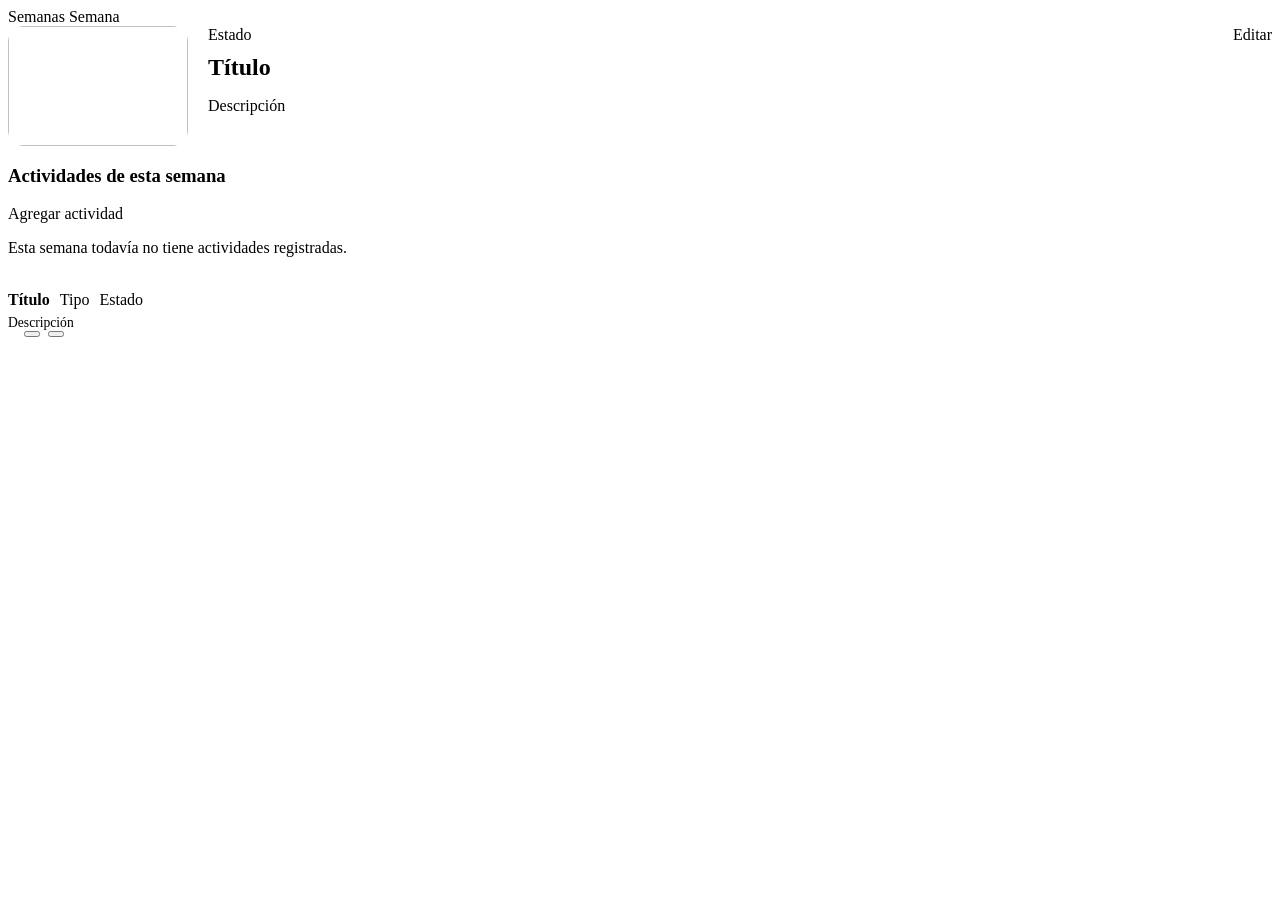
<file: src/main/resources/templates/admin/semanas/detail.html>
<!DOCTYPE html>
<html xmlns:th="http://www.thymeleaf.org" lang="es">
<head>
    <title th:text="'Semana ' + ${semana.numeroSemana} + ' · Portafolio Académico'">Semana</title>
    <th:block th:replace="~{layout/admin :: styles}"></th:block>
</head>
<body>
<div class="app-layout">

    <div th:replace="~{layout/admin :: sidebar(activePage='semanas')}"></div>

    <main class="main-content">
        <div th:replace="~{layout/admin :: topbar(titulo='Semana ' + ${semana.numeroSemana}, subtitulo=${semana.titulo})}"></div>

        <div class="alert-custom alert-exito" th:if="${exito}" th:text="${exito}"></div>

        <div class="breadcrumb-elegante">
            <a th:href="@{/admin/semanas}">Semanas</a> <i class="fa-solid fa-chevron-right" style="font-size:.7rem;"></i>
            <span th:text="'Semana ' + ${semana.numeroSemana}">Semana</span>
        </div>

        <div class="panel">
            <div style="display:flex; gap:20px; align-items:flex-start; flex-wrap:wrap;">
                <img th:if="${semana.imagenPortada != null}" th:src="@{'/uploads/' + ${semana.imagenPortada}}"
                     style="width:180px; height:120px; object-fit:cover; border-radius:16px; box-shadow:var(--sombra-suave);" alt=""/>
                <div style="flex:1; min-width:240px;">
                    <span class="badge-estado" th:classappend="${semana.estado.name() == 'PUBLICADO'} ? 'badge-publicado' : 'badge-pendiente'" th:text="${semana.estado.etiqueta}">Estado</span>
                    <h2 style="margin:10px 0 6px;" th:text="${semana.titulo}">Título</h2>
                    <p style="color:var(--gris-suave);" th:text="${semana.descripcion}">Descripción</p>
                </div>
                <div style="display:flex; gap:8px;">
                    <a th:href="@{/admin/semanas/{id}/editar(id=${semana.id})}" class="btn-elegante btn-secundario"><i class="fa-solid fa-pen"></i> Editar</a>
                </div>
            </div>
        </div>

        <div class="panel-header" style="margin-top: 10px;">
            <h3><i class="fa-solid fa-list-check"></i> Actividades de esta semana</h3>
            <a th:href="@{/admin/actividades/nueva(semanaId=${semana.id})}" class="btn-elegante btn-primario">
                <i class="fa-solid fa-plus"></i> Agregar actividad
            </a>
        </div>

        <div th:if="${#lists.isEmpty(actividades)}" class="empty-state panel">
            <i class="fa-solid fa-inbox"></i>
            <p>Esta semana todavía no tiene actividades registradas.</p>
        </div>

        <div class="actividades-list" th:unless="${#lists.isEmpty(actividades)}">
            <div class="actividad-item" th:each="actividad : ${actividades}">
                <div class="mini-thumb">
                    <img th:if="${actividad.imagen != null}" th:src="@{'/uploads/' + ${actividad.imagen}}" alt=""/>
                    <i th:unless="${actividad.imagen != null}" class="fa-solid fa-code"></i>
                </div>
                <div style="flex:1;">
                    <div style="display:flex; align-items:center; gap:10px; flex-wrap:wrap;">
                        <strong th:text="${actividad.titulo}">Título</strong>
                        <span class="tipo-pill" th:text="${actividad.tipoActividad.etiqueta}">Tipo</span>
                        <span class="badge-estado" th:classappend="${actividad.estado.name() == 'PUBLICADO'} ? 'badge-publicado' : 'badge-pendiente'" th:text="${actividad.estado.etiqueta}">Estado</span>
                    </div>
                    <p style="margin:6px 0 0; font-size:.85rem; color:var(--gris-suave);" th:text="${#strings.abbreviate(actividad.descripcion ?: '', 110)}">Descripción</p>
                </div>
                <div style="display:flex; gap:8px;">
                    <a th:href="@{/admin/actividades/{id}(id=${actividad.id})}" class="btn-icono btn-secundario"><i class="fa-solid fa-eye"></i></a>
                    <a th:href="@{/admin/actividades/{id}/editar(id=${actividad.id})}" class="btn-icono btn-secundario"><i class="fa-solid fa-pen"></i></a>
                    <form th:action="@{/admin/actividades/{id}/estado(id=${actividad.id})}" method="post" style="display:contents;">
                        <button type="submit" class="btn-icono btn-dorado" title="Publicar/despublicar"><i class="fa-solid fa-toggle-on"></i></button>
                    </form>
                    <form th:action="@{/admin/actividades/{id}/eliminar(id=${actividad.id})}" method="post" class="confirmar-eliminar" data-mensaje="¿Eliminar esta actividad?" style="display:contents;">
                        <button type="submit" class="btn-icono btn-peligro"><i class="fa-solid fa-trash"></i></button>
                    </form>
                </div>
            </div>
        </div>
    </main>
</div>

<th:block th:replace="~{layout/admin :: scripts}"></th:block>
</body>
</html>
</file>
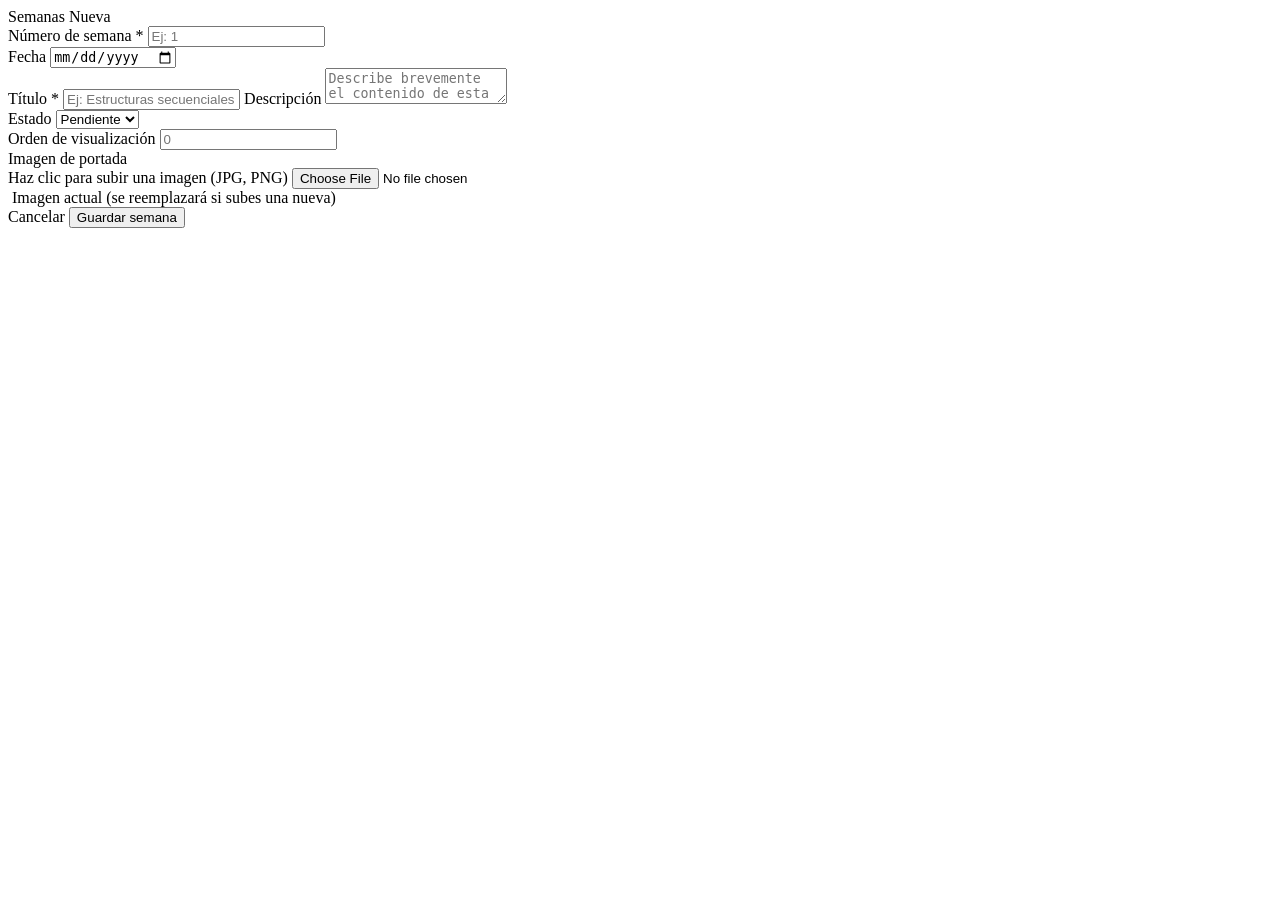
<file: src/main/resources/templates/admin/semanas/form.html>
<!DOCTYPE html>
<html xmlns:th="http://www.thymeleaf.org" lang="es">
<head>
    <title th:text="${semana.id == null ? 'Nueva semana' : 'Editar semana'} + ' · Portafolio Académico'">Semana</title>
    <th:block th:replace="~{layout/admin :: styles}"></th:block>
</head>
<body>
<div class="app-layout">

    <div th:replace="~{layout/admin :: sidebar(activePage='semanas')}"></div>

    <main class="main-content">
        <div th:replace="~{layout/admin :: topbar(titulo=${semana.id == null ? 'Nueva semana' : 'Editar semana'}, subtitulo='Completa la información de la semana académica')}"></div>

        <div class="breadcrumb-elegante">
            <a th:href="@{/admin/semanas}">Semanas</a> <i class="fa-solid fa-chevron-right" style="font-size:.7rem;"></i>
            <span th:text="${semana.id == null ? 'Nueva' : 'Editar'}">Nueva</span>
        </div>

        <div class="panel" style="max-width:760px;">
            <form th:action="@{/admin/semanas/guardar}" th:object="${semana}" method="post" enctype="multipart/form-data" class="form-elegante">
                <input type="hidden" th:field="*{id}"/>

                <div class="form-row">
                    <div>
                        <label>Número de semana *</label>
                        <input type="number" th:field="*{numeroSemana}" min="1" required placeholder="Ej: 1"/>
                    </div>
                    <div>
                        <label>Fecha</label>
                        <input type="date" th:field="*{fecha}"/>
                    </div>
                </div>

                <label>Título *</label>
                <input type="text" th:field="*{titulo}" required placeholder="Ej: Estructuras secuenciales"/>

                <label>Descripción</label>
                <textarea th:field="*{descripcion}" placeholder="Describe brevemente el contenido de esta semana..."></textarea>

                <div class="form-row">
                    <div>
                        <label>Estado</label>
                        <select th:field="*{estado}">
                            <option value="PENDIENTE">Pendiente</option>
                            <option value="PUBLICADO">Publicado</option>
                        </select>
                    </div>
                    <div>
                        <label>Orden de visualización</label>
                        <input type="number" th:field="*{ordenVisualizacion}" min="0" placeholder="0"/>
                    </div>
                </div>

                <label>Imagen de portada</label>
                <div class="form-file-drop" onclick="document.getElementById('archivoImagen').click();">
                    <i class="fa-solid fa-image"></i>
                    <span class="drop-label">Haz clic para subir una imagen (JPG, PNG)</span>
                    <input type="file" id="archivoImagen" name="archivoImagen" accept="image/*"/>
                </div>
                <div class="current-image-preview" th:if="${semana.imagenPortada != null}">
                    <img th:src="@{'/uploads/' + ${semana.imagenPortada}}" alt=""/>
                    <span>Imagen actual (se reemplazará si subes una nueva)</span>
                </div>

                <div class="form-actions">
                    <a th:href="@{/admin/semanas}" class="btn-elegante btn-secundario">Cancelar</a>
                    <button type="submit" class="btn-elegante btn-primario"><i class="fa-solid fa-floppy-disk"></i> Guardar semana</button>
                </div>
            </form>
        </div>
    </main>
</div>

<th:block th:replace="~{layout/admin :: scripts}"></th:block>
</body>
</html>
</file>
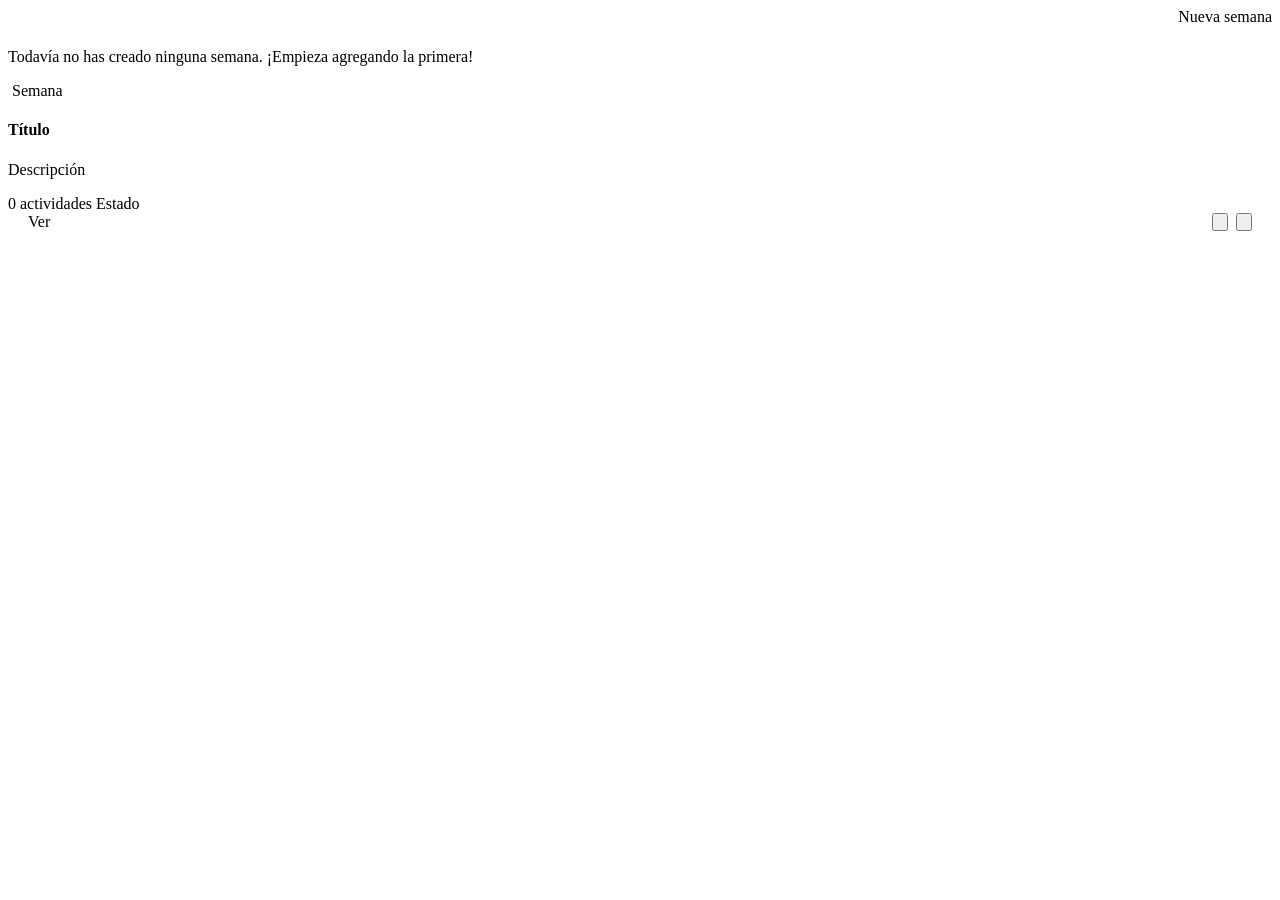
<file: src/main/resources/templates/admin/semanas/list.html>
<!DOCTYPE html>
<html xmlns:th="http://www.thymeleaf.org" lang="es">
<head>
    <title>Semanas · Portafolio Académico</title>
    <th:block th:replace="~{layout/admin :: styles}"></th:block>
</head>
<body>
<div class="app-layout">

    <div th:replace="~{layout/admin :: sidebar(activePage='semanas')}"></div>

    <main class="main-content">
        <div th:replace="~{layout/admin :: topbar(titulo='Gestión de semanas', subtitulo='Organiza tu portafolio por semanas académicas')}"></div>

        <div class="alert-custom alert-exito" th:if="${exito}" th:text="${exito}"></div>

        <div style="display:flex; justify-content:flex-end; margin-bottom:22px;">
            <a th:href="@{/admin/semanas/nueva}" class="btn-elegante btn-primario">
                <i class="fa-solid fa-plus"></i> Nueva semana
            </a>
        </div>

        <div th:if="${#lists.isEmpty(semanas)}" class="empty-state panel">
            <i class="fa-solid fa-calendar-xmark"></i>
            <p>Todavía no has creado ninguna semana. ¡Empieza agregando la primera!</p>
        </div>

        <div class="semanas-grid" th:unless="${#lists.isEmpty(semanas)}">
            <div class="semana-card" th:each="semana : ${semanas}">
                <div class="semana-cover">
                    <img th:if="${semana.imagenPortada != null}" th:src="@{'/uploads/' + ${semana.imagenPortada}}" alt=""/>
                    <span class="semana-numero" th:text="'SEMANA ' + ${#numbers.formatInteger(semana.numeroSemana, 2)}">Semana</span>
                </div>
                <div class="semana-body">
                    <h4 th:text="${semana.titulo}">Título</h4>
                    <p th:text="${#strings.abbreviate(semana.descripcion ?: 'Sin descripción', 90)}">Descripción</p>
                    <div class="semana-meta">
                        <span><i class="fa-solid fa-list"></i> <span th:text="${semana.totalActividades}">0</span> actividades</span>
                        <span class="badge-estado" th:classappend="${semana.estado.name() == 'PUBLICADO'} ? 'badge-publicado' : 'badge-pendiente'" th:text="${semana.estado.etiqueta}">Estado</span>
                    </div>
                </div>
                <div style="padding: 0 20px 20px; display:flex; gap:8px;">
                    <a th:href="@{/admin/semanas/{id}(id=${semana.id})}" class="btn-elegante btn-secundario" style="flex:1; justify-content:center;"><i class="fa-solid fa-eye"></i> Ver</a>
                    <a th:href="@{/admin/semanas/{id}/editar(id=${semana.id})}" class="btn-icono btn-secundario"><i class="fa-solid fa-pen"></i></a>
                    <form th:action="@{/admin/semanas/{id}/estado(id=${semana.id})}" method="post" style="display:contents;">
                        <button type="submit" class="btn-icono btn-dorado" title="Publicar/despublicar"><i class="fa-solid fa-toggle-on"></i></button>
                    </form>
                    <form th:action="@{/admin/semanas/{id}/eliminar(id=${semana.id})}" method="post" class="confirmar-eliminar" data-mensaje="¿Eliminar esta semana y todas sus actividades?" style="display:contents;">
                        <button type="submit" class="btn-icono btn-peligro"><i class="fa-solid fa-trash"></i></button>
                    </form>
                </div>
            </div>
        </div>
    </main>
</div>

<th:block th:replace="~{layout/admin :: scripts}"></th:block>
</body>
</html>
</file>
